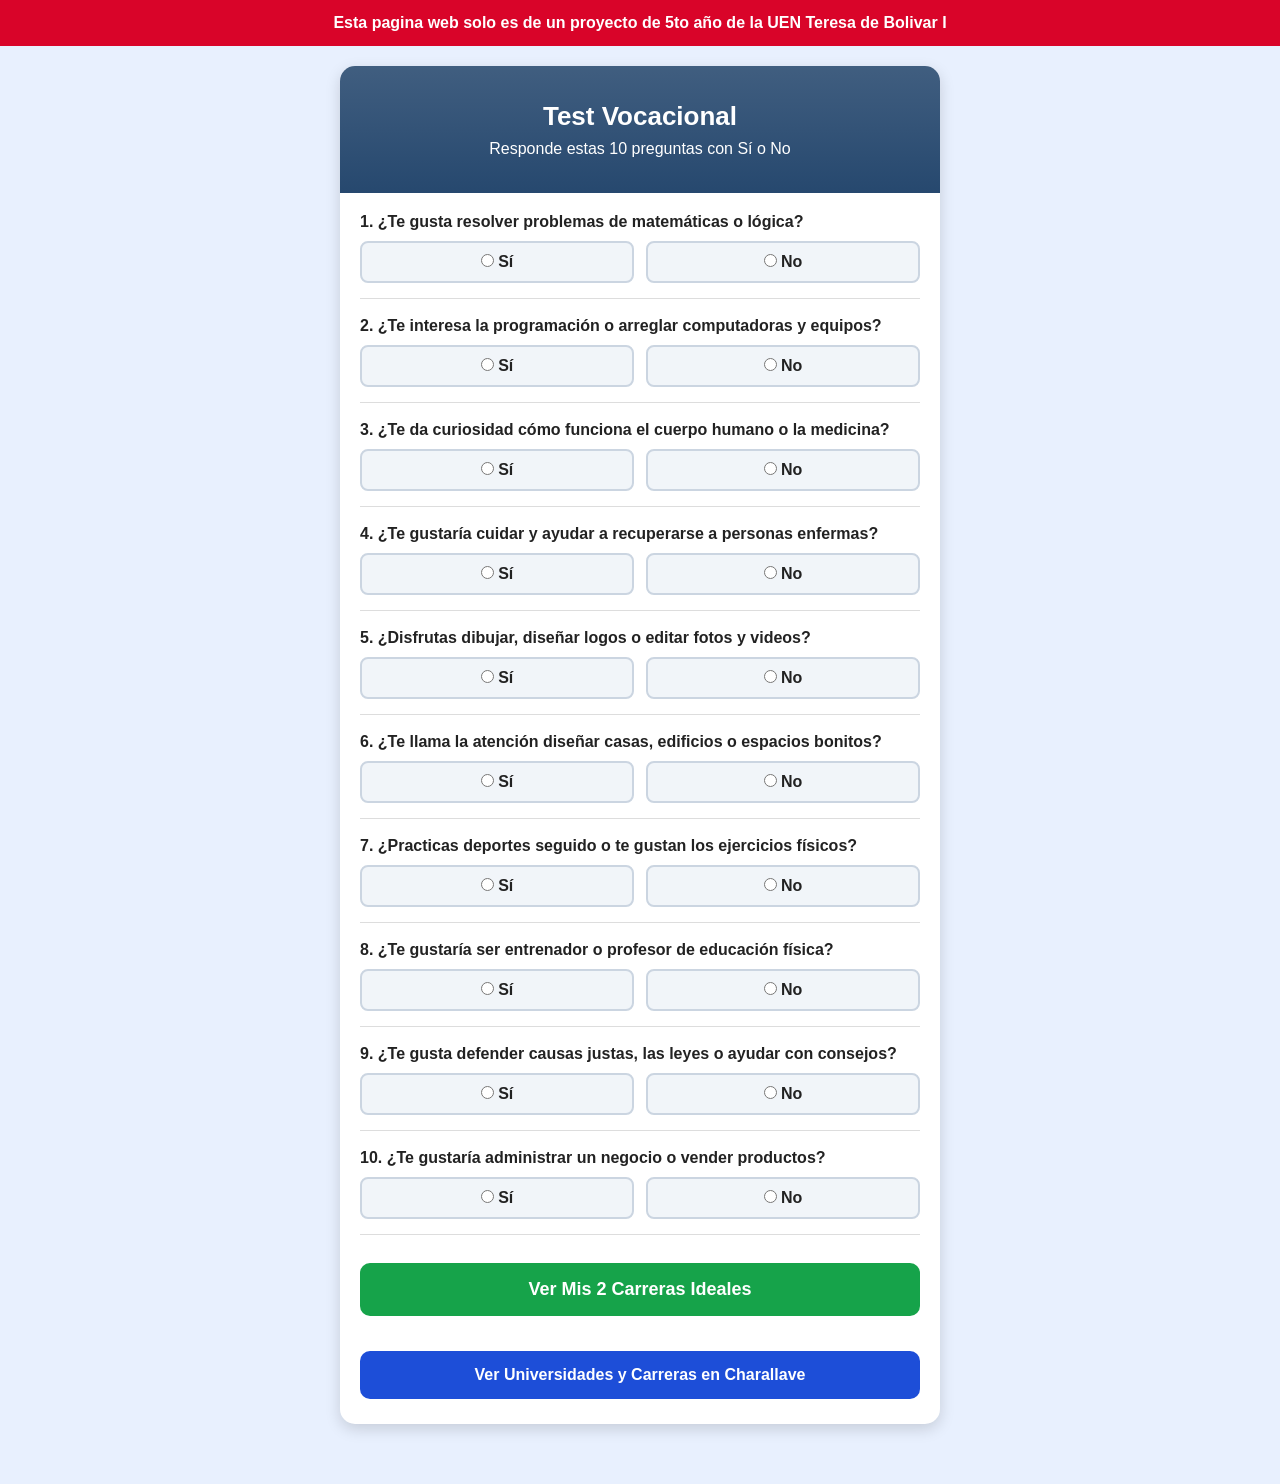
<file: index.html>
<!DOCTYPE html>
<html lang="es">
<head>
    <meta charset="UTF-8">
    <meta name="viewport" content="width=device-width, initial-scale=1.0">
    <title>Test Vocacional</title>
    <link rel="stylesheet" href="style.css">
</head>
<body>

    <div class="franja">Esta pagina web solo es de un proyecto de 5to año de la UEN Teresa de Bolivar I </div>

    <div class="contenedor">
        <div class="portada">
            <h1>Test Vocacional</h1>
            <p>Responde estas 10 preguntas con Sí o No</p>
        </div>

        <form id="formulario">
            <div class="pregunta">
                <p>1. ¿Te gusta resolver problemas de matemáticas o lógica?</p>
                <div class="botones-opcion">
                    <label><input type="radio" name="p1" value="ing"> Sí</label>
                    <label><input type="radio" name="p1" value="no"> No</label>
                </div>
            </div>

            <div class="pregunta">
                <p>2. ¿Te interesa la programación o arreglar computadoras y equipos?</p>
                <div class="botones-opcion">
                    <label><input type="radio" name="p2" value="ing"> Sí</label>
                    <label><input type="radio" name="p2" value="no"> No</label>
                </div>
            </div>

            <div class="pregunta">
                <p>3. ¿Te da curiosidad cómo funciona el cuerpo humano o la medicina?</p>
                <div class="botones-opcion">
                    <label><input type="radio" name="p3" value="salud"> Sí</label>
                    <label><input type="radio" name="p3" value="no"> No</label>
                </div>
            </div>

            <div class="pregunta">
                <p>4. ¿Te gustaría cuidar y ayudar a recuperarse a personas enfermas?</p>
                <div class="botones-opcion">
                    <label><input type="radio" name="p4" value="salud"> Sí</label>
                    <label><input type="radio" name="p4" value="no"> No</label>
                </div>
            </div>

            <div class="pregunta">
                <p>5. ¿Disfrutas dibujar, diseñar logos o editar fotos y videos?</p>
                <div class="botones-opcion">
                    <label><input type="radio" name="p5" value="arte"> Sí</label>
                    <label><input type="radio" name="p5" value="no"> No</label>
                </div>
            </div>

            <div class="pregunta">
                <p>6. ¿Te llama la atención diseñar casas, edificios o espacios bonitos?</p>
                <div class="botones-opcion">
                    <label><input type="radio" name="p6" value="arte"> Sí</label>
                    <label><input type="radio" name="p6" value="no"> No</label>
                </div>
            </div>

            <div class="pregunta">
                <p>7. ¿Practicas deportes seguido o te gustan los ejercicios físicos?</p>
                <div class="botones-opcion">
                    <label><input type="radio" name="p7" value="deporte"> Sí</label>
                    <label><input type="radio" name="p7" value="no"> No</label>
                </div>
            </div>

            <div class="pregunta">
                <p>8. ¿Te gustaría ser entrenador o profesor de educación física?</p>
                <div class="botones-opcion">
                    <label><input type="radio" name="p8" value="deporte"> Sí</label>
                    <label><input type="radio" name="p8" value="no"> No</label>
                </div>
            </div>

            <div class="pregunta">
                <p>9. ¿Te gusta defender causas justas, las leyes o ayudar con consejos?</p>
                <div class="botones-opcion">
                    <label><input type="radio" name="p9" value="social"> Sí</label>
                    <label><input type="radio" name="p9" value="no"> No</label>
                </div>
            </div>

            <div class="pregunta">
                <p>10. ¿Te gustaría administrar un negocio o vender productos?</p>
                <div class="botones-opcion">
                    <label><input type="radio" name="p10" value="negocios"> Sí</label>
                    <label><input type="radio" name="p10" value="no"> No</label>
                </div>
            </div>

            <button type="button" class="btn-verde" onclick="verResultado()">Ver Mis 2 Carreras Ideales</button>
        </form>

        <!-- Aquí abajo sale la respuesta -->
        <div id="caja-resultado" class="resultado">
            <h2>Tus 2 Carreras Recomendadas:</h2>
            <p id="texto-resultado"></p>
        </div>

        <!-- Botón que lleva a la página completa de universidades -->
        <a href="universidades.html" class="btn-universidades">
            Ver Universidades y Carreras en Charallave
        </a>
    </div>

    <script src="script.js"></script>
</body>
</html>
</file>
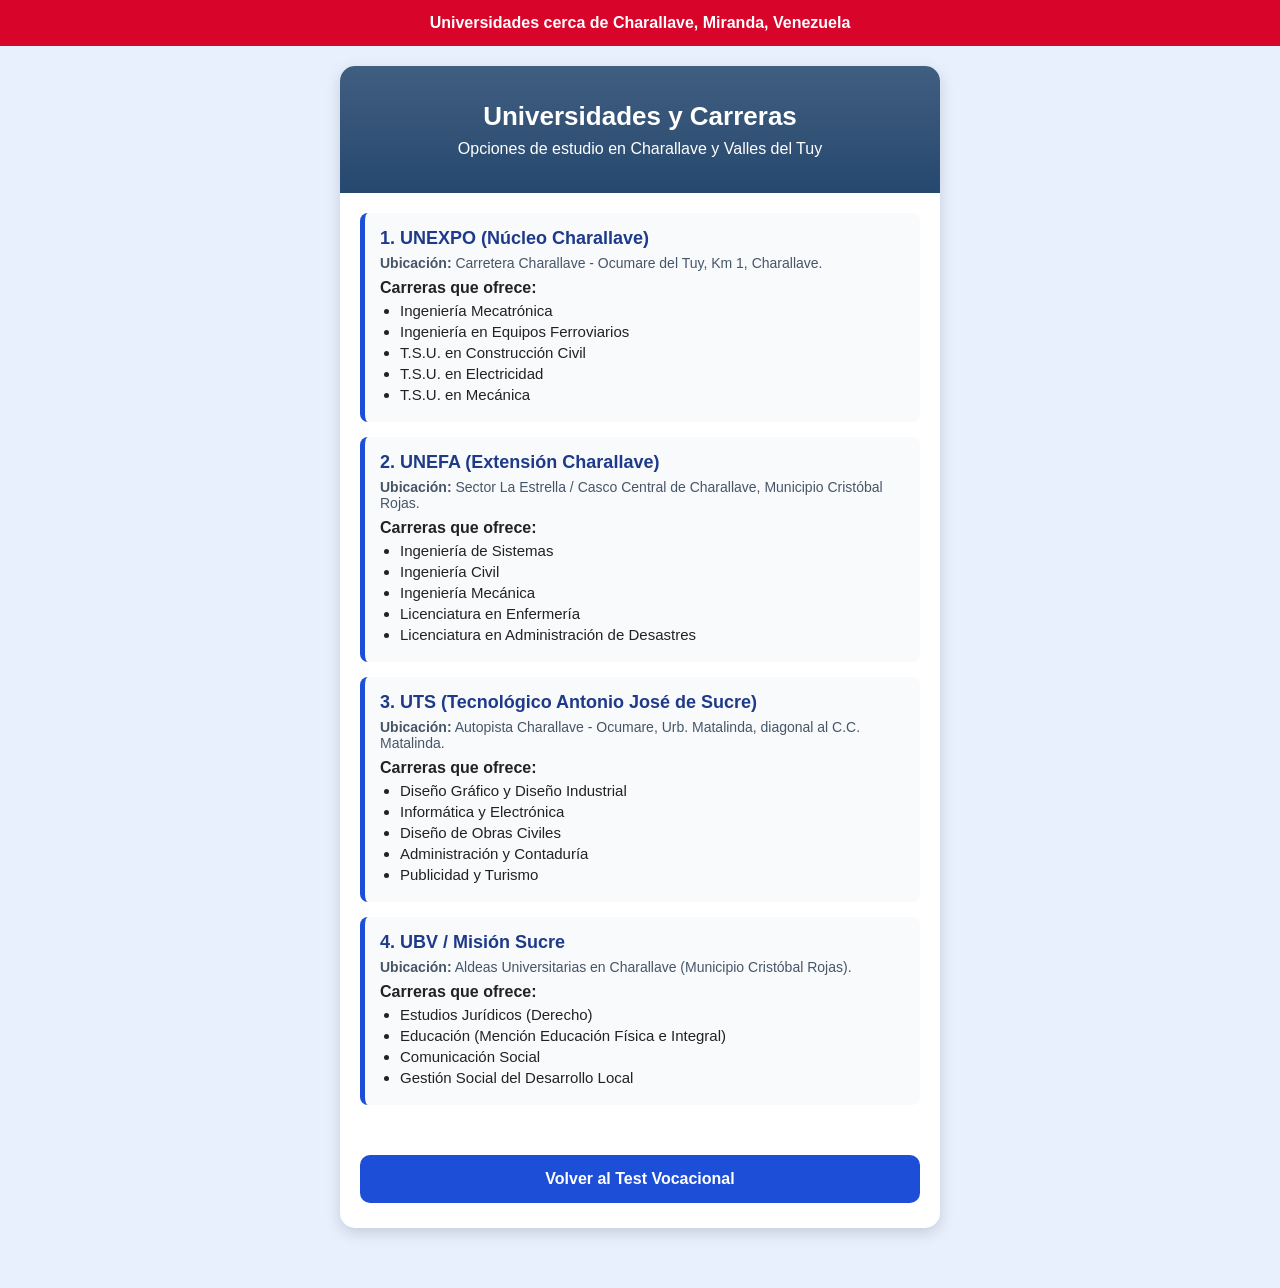
<file: universidades.html>
<!DOCTYPE html>
<html lang="es">
<head>
    <meta charset="UTF-8">
    <meta name="viewport" content="width=device-width, initial-scale=1.0">
    <title>Universidades en Charallave</title>
    <link rel="stylesheet" href="style.css">
</head>
<body>

    <div class="franja">Universidades cerca de Charallave, Miranda, Venezuela</div>

    <div class="contenedor">
        <div class="portada">
            <h1>Universidades y Carreras</h1>
            <p>Opciones de estudio en Charallave y Valles del Tuy</p>
        </div>

        <div class="lista-unis">
            <div class="tarjeta-uni">
                <h2>1. UNEXPO (Núcleo Charallave)</h2>
                <p class="ubicacion"><strong>Ubicación:</strong> Carretera Charallave - Ocumare del Tuy, Km 1, Charallave.</p>
                <p><strong>Carreras que ofrece:</strong></p>
                <ul>
                    <li>Ingeniería Mecatrónica</li>
                    <li>Ingeniería en Equipos Ferroviarios</li>
                    <li>T.S.U. en Construcción Civil</li>
                    <li>T.S.U. en Electricidad</li>
                    <li>T.S.U. en Mecánica</li>
                </ul>
            </div>

            <div class="tarjeta-uni">
                <h2>2. UNEFA (Extensión Charallave)</h2>
                <p class="ubicacion"><strong>Ubicación:</strong> Sector La Estrella / Casco Central de Charallave, Municipio Cristóbal Rojas.</p>
                <p><strong>Carreras que ofrece:</strong></p>
                <ul>
                    <li>Ingeniería de Sistemas</li>
                    <li>Ingeniería Civil</li>
                    <li>Ingeniería Mecánica</li>
                    <li>Licenciatura en Enfermería</li>
                    <li>Licenciatura en Administración de Desastres</li>
                </ul>
            </div>

            <div class="tarjeta-uni">
                <h2>3. UTS (Tecnológico Antonio José de Sucre)</h2>
                <p class="ubicacion"><strong>Ubicación:</strong> Autopista Charallave - Ocumare, Urb. Matalinda, diagonal al C.C. Matalinda.</p>
                <p><strong>Carreras que ofrece:</strong></p>
                <ul>
                    <li>Diseño Gráfico y Diseño Industrial</li>
                    <li>Informática y Electrónica</li>
                    <li>Diseño de Obras Civiles</li>
                    <li>Administración y Contaduría</li>
                    <li>Publicidad y Turismo</li>
                </ul>
            </div>

            <div class="tarjeta-uni">
                <h2>4. UBV / Misión Sucre</h2>
                <p class="ubicacion"><strong>Ubicación:</strong> Aldeas Universitarias en Charallave (Municipio Cristóbal Rojas).</p>
                <p><strong>Carreras que ofrece:</strong></p>
                <ul>
                    <li>Estudios Jurídicos (Derecho)</li>
                    <li>Educación (Mención Educación Física e Integral)</li>
                    <li>Comunicación Social</li>
                    <li>Gestión Social del Desarrollo Local</li>
                </ul>
            </div>
        </div>

        <a href="index.html" class="btn-volver">Volver al Test Vocacional</a>
    </div>

</body>
</html>
</file>
<file: style.css>
* {
    box-sizing: border-box;
    margin: 0;
    padding: 0;
}

body {
    font-family: Arial, sans-serif;
    background-color: #e8f0fe;
    color: #222;
    padding-bottom: 40px;
}

.franja {
    background-color: #d90429;
    color: white;
    text-align: center;
    padding: 14px;
    font-weight: bold;
    font-size: 16px;
}

.contenedor {
    max-width: 600px;
    width: 92%;
    margin: 20px auto;
    background: white;
    border-radius: 15px;
    overflow: hidden;
    box-shadow: 0 5px 15px rgba(0,0,0,0.15);
    padding-bottom: 25px;
}

.portada {
    background: linear-gradient(rgba(0, 40, 85, 0.75), rgba(0, 40, 85, 0.85)), 
                url('https://unsplash.com');
    background-size: cover;
    background-position: center;
    color: white;
    text-align: center;
    padding: 35px 20px;
}

.portada h1 {
    font-size: 26px;
    margin-bottom: 8px;
}

form {
    padding: 20px;
}

.pregunta {
    margin-bottom: 18px;
    padding-bottom: 15px;
    border-bottom: 1px solid #ddd;
}

.pregunta p {
    font-size: 16px;
    font-weight: bold;
    margin-bottom: 10px;
}

.botones-opcion {
    display: flex;
    gap: 12px;
}

.botones-opcion label {
    flex: 1;
    background: #f1f5f9;
    border: 2px solid #cbd5e1;
    padding: 10px;
    border-radius: 8px;
    text-align: center;
    font-weight: bold;
    cursor: pointer;
}

.botones-opcion label:has(input:checked) {
    background: #d1fae5;
    border-color: #10b981;
}

.btn-verde {
    width: 100%;
    background-color: #16a34a;
    color: white;
    border: none;
    padding: 16px;
    font-size: 18px;
    font-weight: bold;
    border-radius: 10px;
    cursor: pointer;
    margin-top: 10px;
}

.resultado {
    display: none;
    margin: 0 20px 20px 20px;
    padding: 20px;
    background-color: #dcfce7;
    border: 2px solid #16a34a;
    border-radius: 10px;
    text-align: center;
}

.resultado h2 {
    color: #15803d;
    font-size: 20px;
    margin-bottom: 10px;
}

.resultado p {
    font-size: 18px;
    font-weight: bold;
    color: #111;
}

.btn-universidades, .btn-volver {
    display: block;
    margin: 15px 20px 0 20px;
    background-color: #1d4ed8;
    color: white;
    text-align: center;
    text-decoration: none;
    padding: 15px;
    font-size: 16px;
    font-weight: bold;
    border-radius: 10px;
}

.lista-unis {
    padding: 20px;
}

.tarjeta-uni {
    background: #f8fafc;
    border-left: 5px solid #1d4ed8;
    padding: 15px;
    margin-bottom: 15px;
    border-radius: 8px;
}

.tarjeta-uni h2 {
    color: #1e3a8a;
    font-size: 18px;
    margin-bottom: 6px;
}

.ubicacion {
    font-size: 14px;
    color: #475569;
    margin-bottom: 8px;
}

.tarjeta-uni ul {
    margin-left: 20px;
    margin-top: 5px;
}

.tarjeta-uni li {
    margin-bottom: 4px;
    font-size: 15px;
}
</file>
